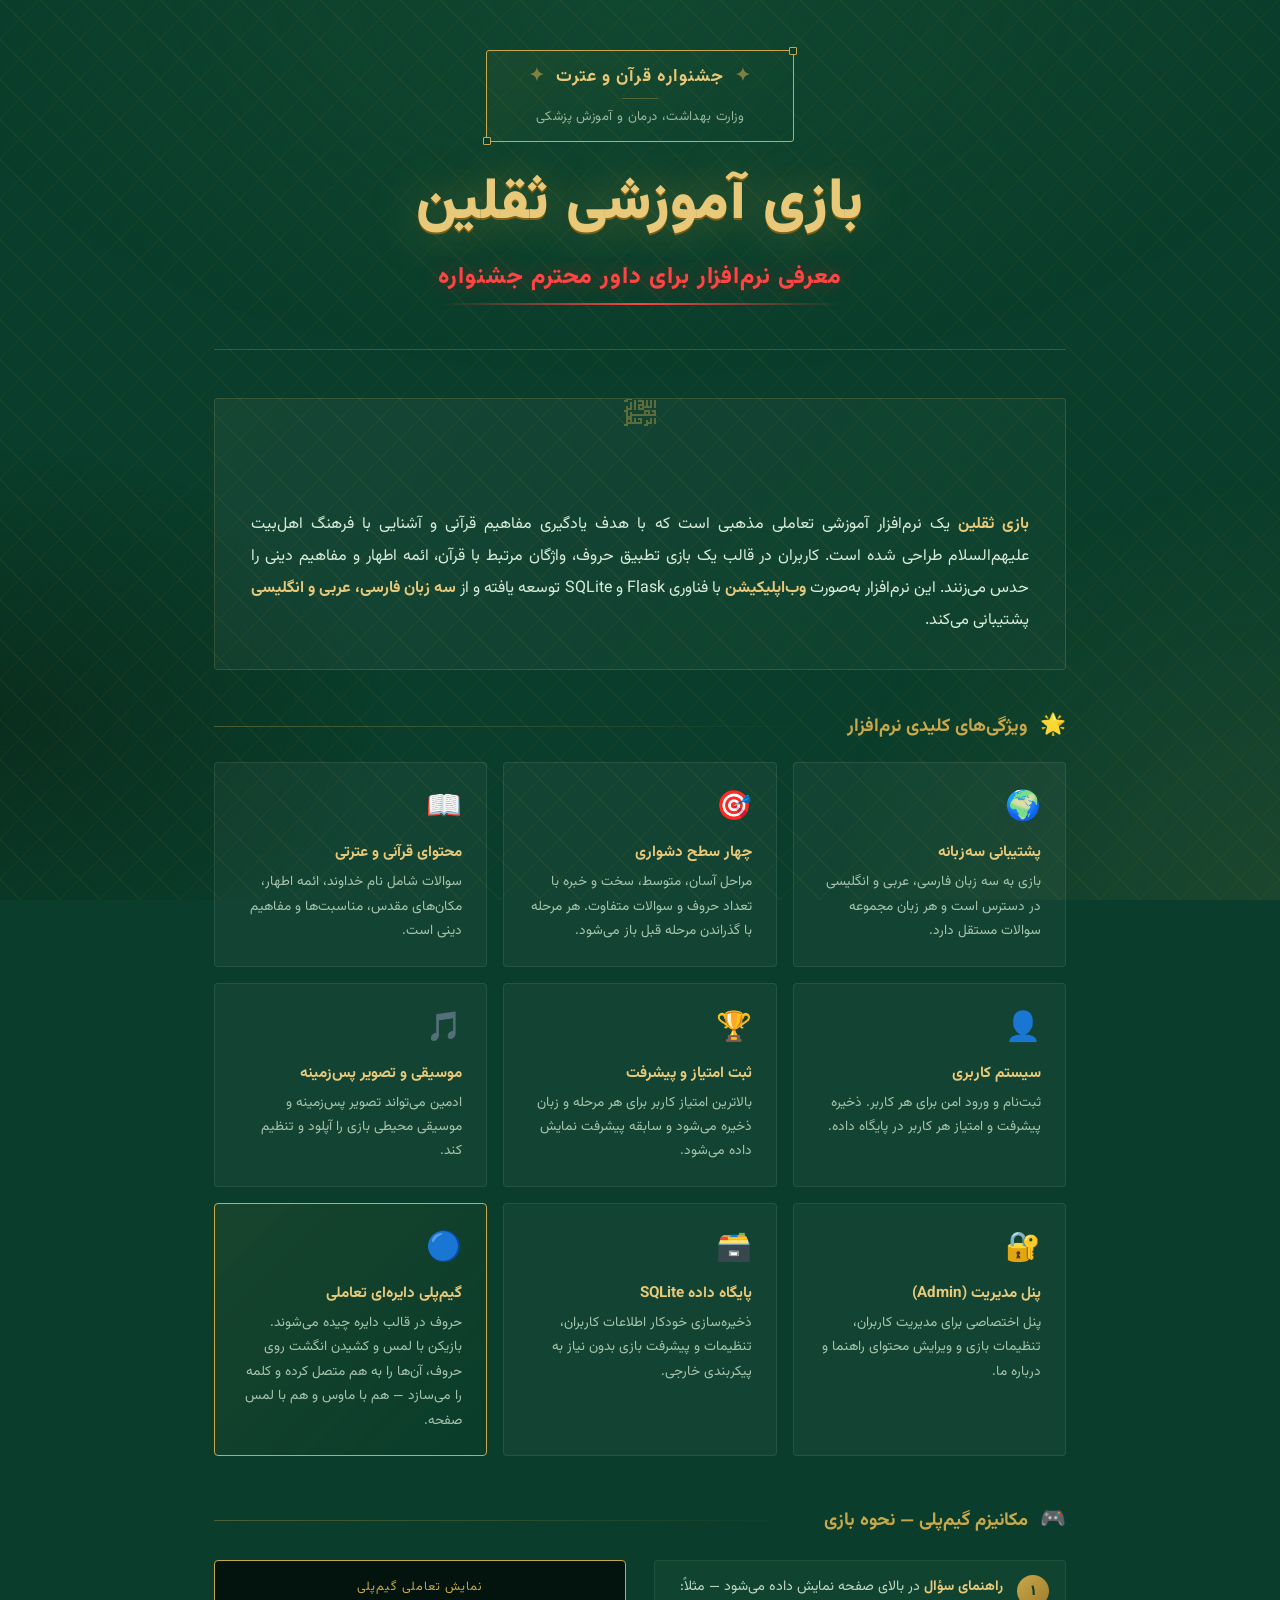
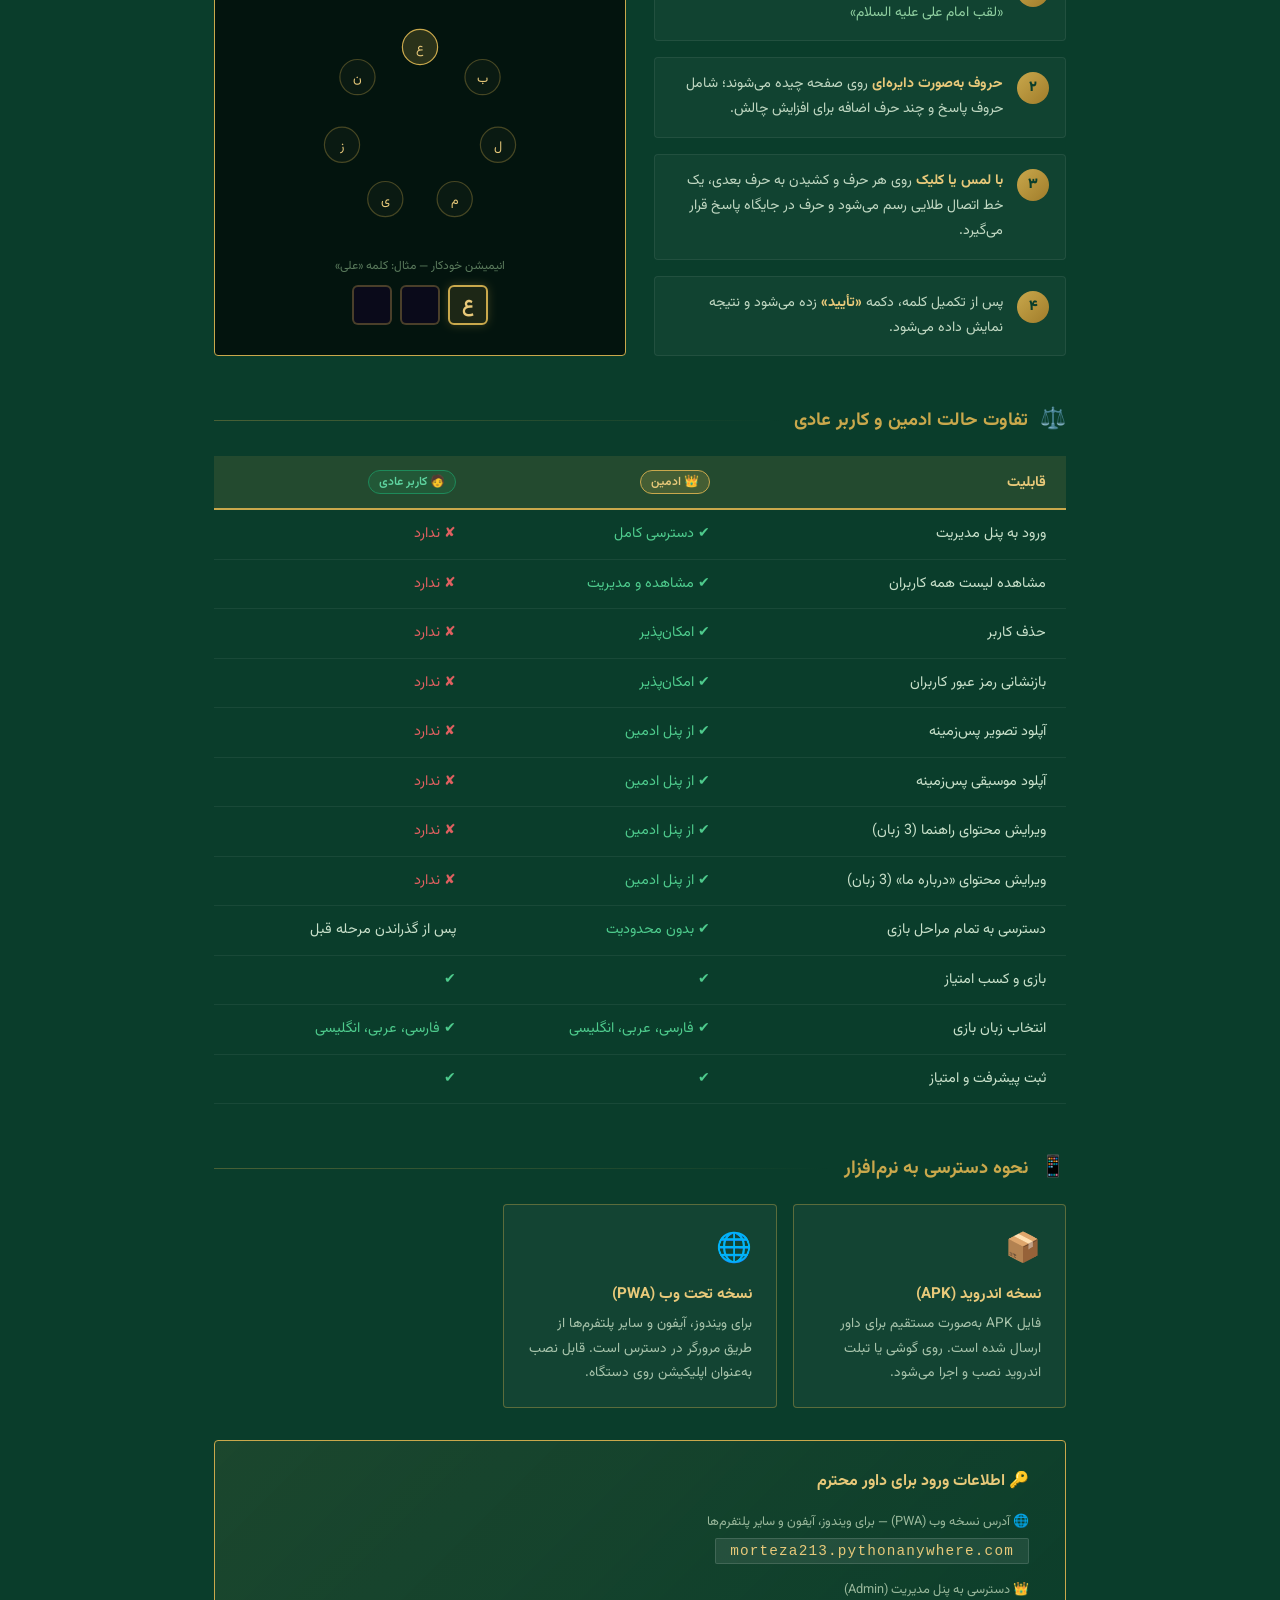
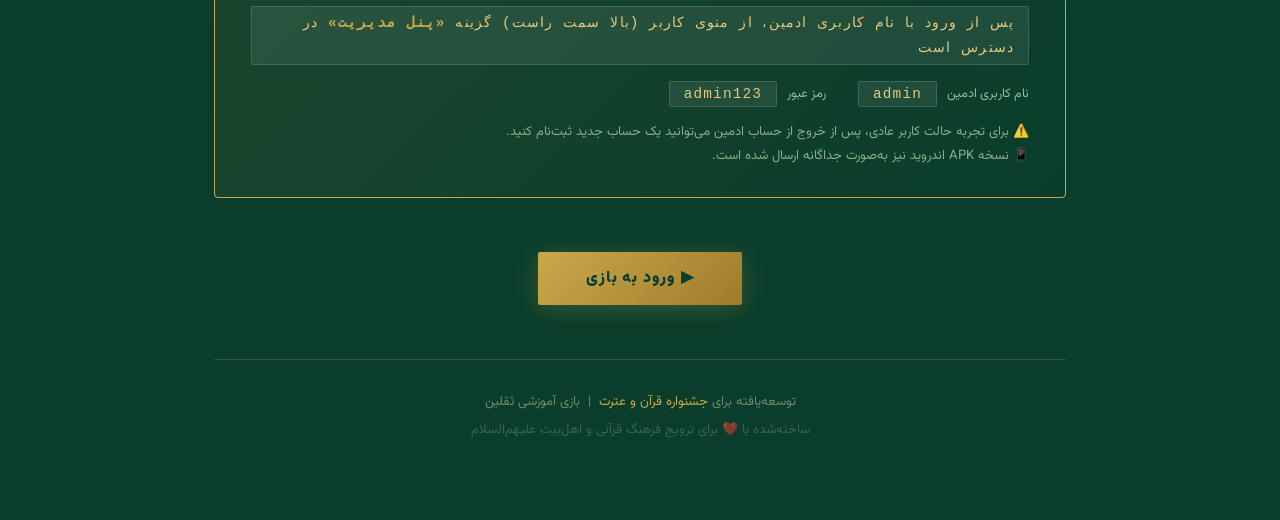
<file: templates/intro_judge.html>
<!DOCTYPE html>
<html lang="fa" dir="rtl">
<head>
<meta charset="UTF-8">
<meta name="viewport" content="width=device-width, initial-scale=1.0">
<!-- اضافه کردن PWA manifest و theme-color -->
<link rel="manifest" href="/manifest.json">
<meta name="theme-color" content="#0a0a1a">
<title>بازی ثقلین — جشنواره قرآن و عترت</title>
<style>html,body{background:#0a3d2b!important}</style>
<link href="https://fonts.googleapis.com/css2?family=Vazirmatn:wght@300;400;600;700;900&display=swap" rel="stylesheet">
<style>
  :root {
    --gold: #c9a84c;
    --gold-light: #e8c97a;
    --gold-pale: #f5e6b8;
    --green-deep: #0a3d2b;
    --green-mid: #145c3e;
    --green-bright: #1e8a5a;
    --cream: #fdf6e3;
    --text-dark: #1a1208;
    --text-muted: #5a4a2a;
  }

  * { margin: 0; padding: 0; box-sizing: border-box; }

  body {
    font-family: 'Vazirmatn', sans-serif;
    background: var(--green-deep);
    color: var(--cream);
    min-height: 100vh;
    overflow-x: hidden;
  }

  /* ── Geometric background ── */
  .bg-pattern {
    position: fixed; inset: 0; z-index: 0;
    background:
      radial-gradient(ellipse 80% 60% at 50% 0%, #1e5c3a55 0%, transparent 70%),
      radial-gradient(ellipse 60% 80% at 100% 100%, #c9a84c18 0%, transparent 60%),
      radial-gradient(ellipse 50% 50% at 0% 80%, #0a2e1e 0%, transparent 60%);
  }

  .arabesque {
    position: fixed; inset: 0; z-index: 0; opacity: .07;
    background-image:
      repeating-linear-gradient(45deg, var(--gold) 0, var(--gold) 1px, transparent 0, transparent 50%),
      repeating-linear-gradient(-45deg, var(--gold) 0, var(--gold) 1px, transparent 0, transparent 50%);
    background-size: 40px 40px;
  }

  /* ── Layout ── */
  .page { position: relative; z-index: 1; max-width: 900px; margin: 0 auto; padding: 50px 24px 80px; }

  /* ── Header ── */
  .header {
    text-align: center;
    border-bottom: 1px solid #c9a84c44;
    padding-bottom: 44px;
    margin-bottom: 48px;
    animation: fadeDown .9s ease both;
  }

  .festival-block {
    display: inline-flex;
    flex-direction: column;
    align-items: center;
    border: 1px solid var(--gold);
    border-radius: 3px;
    padding: 12px 36px 14px;
    margin-bottom: 28px;
    background: linear-gradient(135deg, #c9a84c0e, #0a3d2b22);
    position: relative;
  }

  .festival-block::before, .festival-block::after {
    content: '';
    position: absolute;
    width: 6px; height: 6px;
    border: 1px solid var(--gold);
    background: var(--green-deep);
    border-radius: 1px;
  }
  .festival-block::before { top: -4px; right: -4px; }
  .festival-block::after  { bottom: -4px; left: -4px; }

  .festival-name {
    font-size: 1.1rem;
    font-weight: 700;
    color: var(--gold-light);
    letter-spacing: .06em;
  }

  .festival-divider {
    width: 36px; height: 1px;
    background: #c9a84c55;
    margin: 8px auto;
  }

  .ministry-name {
    font-size: .82rem;
    color: #9ab89c;
    font-weight: 400;
    letter-spacing: .03em;
  }

  .ornament { color: var(--gold); font-size: 1.1rem; margin: 0 6px; opacity: .6; }

  .main-title {
    font-size: clamp(2.2rem, 6vw, 3.6rem);
    font-weight: 900;
    line-height: 1.2;
    color: var(--gold-light);
    text-shadow: 0 0 50px #c9a84c77, 0 2px 0 #7a5a10;
    margin-bottom: 20px;
    letter-spacing: .02em;
  }

  .subtitle-wrap {
    display: inline-block;
    color: #ff4444;
    text-shadow: 0 0 18px #ff222266;
    font-size: clamp(1.1rem, 3vw, 1.45rem);
    font-weight: 800;
    letter-spacing: .04em;
    padding: 0 4px;
  }

  .subtitle-wrap::after {
    content: '';
    display: block;
    height: 2px;
    background: linear-gradient(to left, transparent, #ff4444, transparent);
    margin-top: 8px;
    border-radius: 1px;
  }

  /* ── Intro box ── */
  .intro-card {
    background: linear-gradient(135deg, #ffffff0c, #ffffff06);
    border: 1px solid #c9a84c33;
    border-radius: 4px;
    padding: 32px 36px;
    padding-top: 60px;
    margin-bottom: 40px;
    animation: fadeUp .9s .2s ease both;
    position: relative;
    overflow: hidden;
  }

  .intro-card::before {
    content: '﷽';
    position: absolute;
    top: -10px; left: 50%;
    transform: translateX(-50%);
    font-size: 2rem;
    color: var(--gold);
    opacity: .4;
  }

  .intro-card p {
    line-height: 2;
    color: #d8edd9;
    font-size: 1rem;
    text-align: justify;
  }

  .intro-card strong { color: var(--gold-light); }

  /* ── Section titles ── */
  .section-title {
    display: flex;
    align-items: center;
    gap: 12px;
    font-size: 1.15rem;
    font-weight: 700;
    color: var(--gold);
    margin-bottom: 20px;
  }

  .section-title::after {
    content: '';
    flex: 1;
    height: 1px;
    background: linear-gradient(to left, transparent, #c9a84c55);
  }

  .section-icon { font-size: 1.3rem; }

  /* ── Features grid ── */
  .features-grid {
    display: grid;
    grid-template-columns: repeat(auto-fill, minmax(260px, 1fr));
    gap: 16px;
    margin-bottom: 48px;
    animation: fadeUp .9s .35s ease both;
  }

  .feature-card {
    background: #ffffff0a;
    border: 1px solid #ffffff15;
    border-radius: 4px;
    padding: 22px 24px;
    transition: border-color .25s, transform .25s;
  }

  .feature-card:hover {
    border-color: var(--gold);
    transform: translateY(-3px);
  }

  .feature-icon { font-size: 1.8rem; margin-bottom: 10px; display: block; }

  .feature-title {
    font-weight: 700;
    font-size: .95rem;
    color: var(--gold-light);
    margin-bottom: 6px;
  }

  .feature-desc {
    font-size: .85rem;
    color: #a8c4ac;
    line-height: 1.8;
  }

  /* ── Comparison table ── */
  .compare-wrap {
    animation: fadeUp .9s .5s ease both;
    margin-bottom: 48px;
  }

  .compare-table {
    width: 100%;
    border-collapse: collapse;
    font-size: .9rem;
  }

  .compare-table thead tr {
    background: #c9a84c22;
  }

  .compare-table th {
    padding: 14px 20px;
    text-align: right;
    color: var(--gold-light);
    font-weight: 700;
    border-bottom: 2px solid var(--gold);
  }

  .compare-table td {
    padding: 12px 20px;
    border-bottom: 1px solid #ffffff10;
    color: #c8e0ca;
    vertical-align: top;
    line-height: 1.7;
  }

  .compare-table tr:hover td { background: #ffffff06; }

  .badge {
    display: inline-block;
    padding: 2px 10px;
    border-radius: 20px;
    font-size: .75rem;
    font-weight: 600;
  }

  .badge-admin { background: #c9a84c33; color: var(--gold-light); border: 1px solid var(--gold); }
  .badge-user  { background: #1e8a5a33; color: #5fd4a0; border: 1px solid #1e8a5a; }
  .check { color: #4ecb8d; }
  .cross { color: #e06060; }

  /* ── Login box ── */
  .login-box {
    background: linear-gradient(135deg, #c9a84c18, #0a3d2b55);
    border: 1px solid var(--gold);
    border-radius: 4px;
    padding: 28px 36px;
    margin-bottom: 48px;
    animation: fadeUp .9s .65s ease both;
  }

  .login-box h3 {
    color: var(--gold-light);
    font-size: 1rem;
    margin-bottom: 18px;
    font-weight: 700;
  }

  .cred-row {
    display: flex;
    gap: 32px;
    flex-wrap: wrap;
    margin-bottom: 10px;
  }

  .cred {
    display: flex;
    align-items: center;
    gap: 10px;
    font-size: .9rem;
  }

  .cred-label {
    color: #9ab89c;
    font-size: .8rem;
  }

  .cred-value {
    background: #ffffff14;
    border: 1px solid #ffffff22;
    padding: 4px 14px;
    border-radius: 2px;
    font-family: monospace;
    color: var(--gold-light);
    letter-spacing: .08em;
  }

  .note {
    font-size: .82rem;
    color: #8aad8c;
    margin-top: 14px;
    line-height: 1.8;
  }

  /* ── How to run ── */
  .run-steps {
    counter-reset: step;
    list-style: none;
    animation: fadeUp .9s .8s ease both;
    margin-bottom: 48px;
  }

  .run-steps li {
    counter-increment: step;
    display: flex;
    align-items: flex-start;
    gap: 16px;
    padding: 14px 0;
    border-bottom: 1px solid #ffffff0d;
    color: #c0d8c2;
    font-size: .9rem;
    line-height: 1.8;
  }

  .run-steps li::before {
    content: counter(step);
    min-width: 32px; height: 32px;
    background: var(--gold);
    color: var(--green-deep);
    border-radius: 50%;
    display: flex; align-items: center; justify-content: center;
    font-weight: 900;
    font-size: .85rem;
    flex-shrink: 0;
    margin-top: 2px;
  }

  code {
    background: #0a2218;
    border: 1px solid #ffffff22;
    padding: 2px 8px;
    border-radius: 2px;
    font-family: 'Courier New', monospace;
    font-size: .85em;
    color: #7adba0;
  }

  /* ── Footer ── */
  .footer {
    text-align: center;
    padding-top: 32px;
    border-top: 1px solid #c9a84c33;
    color: #6a8c6c;
    font-size: .82rem;
    animation: fadeUp .9s .95s ease both;
  }

  .footer .gold { color: var(--gold); }

  /* ── Animations ── */
  @keyframes fadeDown {
    from { opacity: 0; transform: translateY(-24px); }
    to   { opacity: 1; transform: translateY(0); }
  }

  @keyframes fadeUp {
    from { opacity: 0; transform: translateY(20px); }
    to   { opacity: 1; transform: translateY(0); }
  }

  /* ── Launch button ── */
  .launch-wrap {
    text-align: center;
    margin-bottom: 48px;
    animation: fadeUp .9s .85s ease both;
  }

  .launch-btn {
    display: inline-block;
    background: linear-gradient(135deg, #c9a84c, #a07c2a);
    color: var(--green-deep);
    font-family: 'Vazirmatn', sans-serif;
    font-weight: 900;
    font-size: 1rem;
    padding: 14px 48px;
    border-radius: 2px;
    text-decoration: none;
    letter-spacing: .05em;
    box-shadow: 0 4px 24px #c9a84c44;
    transition: transform .2s, box-shadow .2s;
    cursor: pointer;
    border: none;
    margin: 6px;
  }

  .launch-btn:hover {
    transform: translateY(-2px);
    box-shadow: 0 8px 32px #c9a84c66;
  }

  .launch-btn.secondary {
    background: transparent;
    border: 1px solid var(--gold);
    color: var(--gold-light);
    box-shadow: none;
  }

  /* ── Gameplay showcase ── */
  .gameplay-showcase {
    display: grid;
    grid-template-columns: 1fr 1fr;
    gap: 28px;
    margin-bottom: 48px;
    animation: fadeUp .9s .42s ease both;
  }

  .gameplay-desc {
    display: flex;
    flex-direction: column;
    gap: 16px;
  }

  .gameplay-step {
    display: flex;
    gap: 14px;
    align-items: flex-start;
    background: #ffffff08;
    border: 1px solid #ffffff12;
    border-radius: 4px;
    padding: 14px 16px;
  }

  .step-num {
    min-width: 32px; height: 32px;
    background: linear-gradient(135deg, var(--gold), #a07c2a);
    color: var(--green-deep);
    border-radius: 50%;
    display: flex; align-items: center; justify-content: center;
    font-weight: 900; font-size: .9rem;
    flex-shrink: 0;
  }

  .step-text {
    font-size: .88rem;
    color: #c0d8c2;
    line-height: 1.8;
  }

  .step-text strong { color: var(--gold-light); }
  .step-text em { color: #8fcfa0; font-style: normal; }

  .gameplay-visual {
    background: #000000aa;
    border: 1px solid var(--gold);
    border-radius: 4px;
    padding: 16px;
    display: flex;
    flex-direction: column;
    align-items: center;
    gap: 10px;
  }

  .visual-label {
    font-size: .78rem;
    color: var(--gold);
    letter-spacing: .08em;
    text-align: center;
  }

  .visual-hint {
    font-size: .75rem;
    color: #5a7a5c;
    text-align: center;
  }

  #demoSvg { width: 100%; max-width: 240px; }

  .answer-preview {
    display: flex;
    gap: 8px;
    justify-content: center;
  }

  .answer-box {
    width: 40px; height: 40px;
    border: 2px solid #c9a84c55;
    border-radius: 6px;
    display: flex; align-items: center; justify-content: center;
    font-size: 1.2rem;
    color: var(--gold-light);
    font-weight: 700;
    background: #0a0a1a;
    transition: all .3s;
  }

  .answer-box.filled {
    border-color: var(--gold);
    background: #c9a84c22;
    box-shadow: 0 0 10px #c9a84c44;
  }

  .answer-box.correct { border-color: #4ecb8d; background: #4ecb8d22; color: #4ecb8d; }

  @media (max-width: 640px) {
    .gameplay-showcase { grid-template-columns: 1fr; }
  }

  @media (max-width: 600px) {
    .intro-card, .login-box { padding: 22px 18px; }
    .compare-table th, .compare-table td { padding: 10px 12px; }
  }
</style>
<base target="_blank">
<base target="_blank">
</head>
<body>

<div class="bg-pattern"></div>
<div class="arabesque"></div>

<div class="page">

  <!-- ══ HEADER ══ -->
  <header class="header">

    <div class="festival-block">
      <div class="festival-name">
        <span class="ornament">✦</span>
        جشنواره قرآن و عترت
        <span class="ornament">✦</span>
      </div>
      <div class="festival-divider"></div>
      <div class="ministry-name">وزارت بهداشت، درمان و آموزش پزشکی</div>
    </div>

    <h1 class="main-title">بازی آموزشی ثقلین</h1>

    <div class="subtitle-wrap">معرفی نرم‌افزار برای داور محترم جشنواره</div>

  </header>

  <!-- ══ INTRO ══ -->
  <div class="intro-card">
    <br><br>
    <p>
      <strong>بازی ثقلین</strong> یک نرم‌افزار آموزشی تعاملی مذهبی است که با هدف یادگیری مفاهیم قرآنی و آشنایی با فرهنگ اهل‌بیت علیهم‌السلام طراحی شده است.
      کاربران در قالب یک بازی تطبیق حروف، واژگان مرتبط با قرآن، ائمه اطهار و مفاهیم دینی را حدس می‌زنند.
      این نرم‌افزار به‌صورت <strong>وب‌اپلیکیشن</strong> با فناوری Flask و SQLite توسعه یافته و از <strong>سه زبان فارسی، عربی و انگلیسی</strong> پشتیبانی می‌کند.
    </p>
  </div>

  <!-- ══ FEATURES ══ -->
  <div class="section-title"><span class="section-icon">🌟</span> ویژگی‌های کلیدی نرم‌افزار</div>
  <div class="features-grid">

    <div class="feature-card">
      <span class="feature-icon">🌍</span>
      <div class="feature-title">پشتیبانی سه‌زبانه</div>
      <div class="feature-desc">بازی به سه زبان فارسی، عربی و انگلیسی در دسترس است و هر زبان مجموعه سوالات مستقل دارد.</div>
    </div>

    <div class="feature-card">
      <span class="feature-icon">🎯</span>
      <div class="feature-title">چهار سطح دشواری</div>
      <div class="feature-desc">مراحل آسان، متوسط، سخت و خبره با تعداد حروف و سوالات متفاوت. هر مرحله با گذراندن مرحله قبل باز می‌شود.</div>
    </div>

    <div class="feature-card">
      <span class="feature-icon">📖</span>
      <div class="feature-title">محتوای قرآنی و عترتی</div>
      <div class="feature-desc">سوالات شامل نام خداوند، ائمه اطهار، مکان‌های مقدس، مناسبت‌ها و مفاهیم دینی است.</div>
    </div>

    <div class="feature-card">
      <span class="feature-icon">👤</span>
      <div class="feature-title">سیستم کاربری</div>
      <div class="feature-desc">ثبت‌نام و ورود امن برای هر کاربر. ذخیره پیشرفت و امتیاز هر کاربر در پایگاه داده.</div>
    </div>

    <div class="feature-card">
      <span class="feature-icon">🏆</span>
      <div class="feature-title">ثبت امتیاز و پیشرفت</div>
      <div class="feature-desc">بالاترین امتیاز کاربر برای هر مرحله و زبان ذخیره می‌شود و سابقه پیشرفت نمایش داده می‌شود.</div>
    </div>

    <div class="feature-card">
      <span class="feature-icon">🎵</span>
      <div class="feature-title">موسیقی و تصویر پس‌زمینه</div>
      <div class="feature-desc">ادمین می‌تواند تصویر پس‌زمینه و موسیقی محیطی بازی را آپلود و تنظیم کند.</div>
    </div>

    <div class="feature-card">
      <span class="feature-icon">🔐</span>
      <div class="feature-title">پنل مدیریت (Admin)</div>
      <div class="feature-desc">پنل اختصاصی برای مدیریت کاربران، تنظیمات بازی و ویرایش محتوای راهنما و درباره ما.</div>
    </div>

    <div class="feature-card">
      <span class="feature-icon">🗃️</span>
      <div class="feature-title">پایگاه داده SQLite</div>
      <div class="feature-desc">ذخیره‌سازی خودکار اطلاعات کاربران، تنظیمات و پیشرفت بازی بدون نیاز به پیکربندی خارجی.</div>
    </div>

    <div class="feature-card" style="border-color: var(--gold); background: linear-gradient(135deg, #c9a84c12, #0a3d2b44);">
      <span class="feature-icon">🔵</span>
      <div class="feature-title">گیم‌پلی دایره‌ای تعاملی</div>
      <div class="feature-desc">حروف در قالب دایره چیده می‌شوند. بازیکن با لمس و کشیدن انگشت روی حروف، آن‌ها را به هم متصل کرده و کلمه را می‌سازد — هم با ماوس و هم با لمس صفحه.</div>
    </div>

  </div>

  <!-- ══ GAMEPLAY VISUAL ══ -->
  <div class="section-title" style="margin-bottom:24px;"><span class="section-icon">🎮</span> مکانیزم گیم‌پلی — نحوه بازی</div>
  <div class="gameplay-showcase">

    <div class="gameplay-desc">
      <div class="gameplay-step">
        <div class="step-num">۱</div>
        <div class="step-text"><strong>راهنمای سؤال</strong> در بالای صفحه نمایش داده می‌شود — مثلاً: <em>«لقب امام علی علیه السلام»</em></div>
      </div>
      <div class="gameplay-step">
        <div class="step-num">۲</div>
        <div class="step-text"><strong>حروف به‌صورت دایره‌ای</strong> روی صفحه چیده می‌شوند؛ شامل حروف پاسخ و چند حرف اضافه برای افزایش چالش.</div>
      </div>
      <div class="gameplay-step">
        <div class="step-num">۳</div>
        <div class="step-text"><strong>با لمس یا کلیک</strong> روی هر حرف و کشیدن به حرف بعدی، یک خط اتصال طلایی رسم می‌شود و حرف در جایگاه پاسخ قرار می‌گیرد.</div>
      </div>
      <div class="gameplay-step">
        <div class="step-num">۴</div>
        <div class="step-text">پس از تکمیل کلمه، دکمه <strong>«تأیید»</strong> زده می‌شود و نتیجه نمایش داده می‌شود.</div>
      </div>
    </div>

    <div class="gameplay-visual">
      <div class="visual-label">نمایش تعاملی گیم‌پلی</div>
      <svg viewBox="0 0 300 300" xmlns="http://www.w3.org/2000/svg" id="demoSvg">
        <path id="demoPath" d="" stroke="#c9a84c" stroke-width="2.5" fill="none" stroke-linecap="round" stroke-linejoin="round" opacity="0.85"/>
      </svg>
      <div class="visual-hint">انیمیشن خودکار — مثال: کلمه «علی»</div>
      <div class="answer-preview" id="answerPreview">
        <div class="answer-box" id="ab0"></div>
        <div class="answer-box" id="ab1"></div>
        <div class="answer-box" id="ab2"></div>
      </div>
    </div>

  </div>

  <!-- ══ COMPARISON TABLE ══ -->
  <div class="compare-wrap">
    <div class="section-title"><span class="section-icon">⚖️</span> تفاوت حالت ادمین و کاربر عادی</div>
    <table class="compare-table">
      <thead>
        <tr><th>قابلیت</th><th><span class="badge badge-admin">👑 ادمین</span></th><th><span class="badge badge-user">🧑 کاربر عادی</span></th></tr>
      </thead>
      <tbody>
        <tr><td>ورود به پنل مدیریت</td><td><span class="check">✔ دسترسی کامل</span></td><td><span class="cross">✘ ندارد</span></td></tr>
        <tr><td>مشاهده لیست همه کاربران</td><td><span class="check">✔ مشاهده و مدیریت</span></td><td><span class="cross">✘ ندارد</span></td></tr>
        <tr><td>حذف کاربر</td><td><span class="check">✔ امکان‌پذیر</span></td><td><span class="cross">✘ ندارد</span></td></tr>
        <tr><td>بازنشانی رمز عبور کاربران</td><td><span class="check">✔ امکان‌پذیر</span></td><td><span class="cross">✘ ندارد</span></td></tr>
        <tr><td>آپلود تصویر پس‌زمینه</td><td><span class="check">✔ از پنل ادمین</span></td><td><span class="cross">✘ ندارد</span></td></tr>
        <tr><td>آپلود موسیقی پس‌زمینه</td><td><span class="check">✔ از پنل ادمین</span></td><td><span class="cross">✘ ندارد</span></td></tr>
        <tr><td>ویرایش محتوای راهنما (3 زبان)</td><td><span class="check">✔ از پنل ادمین</span></td><td><span class="cross">✘ ندارد</span></td></tr>
        <tr><td>ویرایش محتوای «درباره ما» (3 زبان)</td><td><span class="check">✔ از پنل ادمین</span></td><td><span class="cross">✘ ندارد</span></td></tr>
        <tr><td>دسترسی به تمام مراحل بازی</td><td><span class="check">✔ بدون محدودیت</span></td><td>پس از گذراندن مرحله قبل</td></tr>
        <tr><td>بازی و کسب امتیاز</td><td><span class="check">✔</span></td><td><span class="check">✔</span></td></tr>
        <tr><td>انتخاب زبان بازی</td><td><span class="check">✔ فارسی، عربی، انگلیسی</span></td><td><span class="check">✔ فارسی، عربی، انگلیسی</span></td></tr>
        <tr><td>ثبت پیشرفت و امتیاز</td><td><span class="check">✔</span></td><td><span class="check">✔</span></td></tr>
      </tbody>
    </table>
  </div>

  <!-- ══ ACCESS PLATFORMS ══ -->
  <div class="section-title"><span class="section-icon">📱</span> نحوه دسترسی به نرم‌افزار</div>
  <div class="features-grid" style="margin-bottom: 32px;">

    <div class="feature-card" style="border-color: #c9a84c66;">
      <span class="feature-icon">📦</span>
      <div class="feature-title">نسخه اندروید (APK)</div>
      <div class="feature-desc">فایل APK به‌صورت مستقیم برای داور ارسال شده است. روی گوشی یا تبلت اندروید نصب و اجرا می‌شود.</div>
    </div>

    <div class="feature-card" style="border-color: #c9a84c66;">
      <span class="feature-icon">🌐</span>
      <div class="feature-title">نسخه تحت وب (PWA)</div>
      <div class="feature-desc">برای ویندوز، آیفون و سایر پلتفرم‌ها از طریق مرورگر در دسترس است. قابل نصب به‌عنوان اپلیکیشن روی دستگاه.</div>
    </div>

  </div>

  <!-- ══ CREDENTIALS ══ -->
  <div class="login-box">
    <h3>🔑 اطلاعات ورود برای داور محترم</h3>
    <div class="cred-row" style="margin-bottom: 16px;">
      <div class="cred" style="flex-direction: column; align-items: flex-start; gap: 6px;">
        <span class="cred-label">🌐 آدرس نسخه وب (PWA) — برای ویندوز، آیفون و سایر پلتفرم‌ها</span>
        <span class="cred-value" style="word-break:break-all; white-space:normal;">morteza213.pythonanywhere.com</span>
      </div>
    </div>
    <div class="cred-row" style="margin-bottom: 16px;">
      <div class="cred" style="flex-direction: column; align-items: flex-start; gap: 6px;">
        <span class="cred-label">👑 دسترسی به پنل مدیریت (Admin)</span>
        <span class="cred-value" style="white-space:normal; line-height:1.7;">پس از ورود با نام کاربری ادمین، از منوی کاربر (بالا سمت راست) گزینه <strong style="color:var(--gold);">«پنل مدیریت»</strong> در دسترس است</span>
      </div>
    </div>
    <div class="cred-row">
      <div class="cred">
        <span class="cred-label">نام کاربری ادمین</span>
        <span class="cred-value">admin</span>
      </div>
      <div class="cred">
        <span class="cred-label">رمز عبور</span>
        <span class="cred-value">admin123</span>
      </div>
    </div>
    <div class="note">
      ⚠️ برای تجربه حالت کاربر عادی، پس از خروج از حساب ادمین می‌توانید یک حساب جدید ثبت‌نام کنید.
      <br>
      📱 نسخه APK اندروید نیز به‌صورت جداگانه ارسال شده است.
    </div>
  </div>

  <!-- ══ LAUNCH ══ -->
  <div class="launch-wrap">
    <button class="launch-btn" id="launchGameBtn">▶ ورود به بازی</button>
    </div>

  <!-- ══ FOOTER ══ -->
  <div class="footer">
    <p>توسعه‌یافته برای <span class="gold">جشنواره قرآن و عترت</span> &nbsp;|&nbsp; بازی آموزشی ثقلین</p>
    <p style="margin-top:8px; opacity:.5;">ساخته‌شده با ❤️ برای ترویج فرهنگ قرآنی و اهل‌بیت علیهم‌السلام</p>
  </div>

</div>

<script>
  // ── Demo animation (همان کد قبلی) ──
  const cx = 150, cy = 150, r = 100;
  const word = ['ع', 'ل', 'ی'];
  const allLetters = ['ع', 'ب', 'ل', 'م', 'ی', 'ز', 'ن'];

  const svg = document.getElementById('demoSvg');
  const path = document.getElementById('demoPath');

  const positions = [];
  allLetters.forEach((letter, i) => {
    const angle = (i / allLetters.length) * 2 * Math.PI - Math.PI / 2;
    const x = cx + r * Math.cos(angle);
    const y = cy + r * Math.sin(angle);
    positions.push({ x, y, letter });

    const g = document.createElementNS('http://www.w3.org/2000/svg', 'g');
    const circle = document.createElementNS('http://www.w3.org/2000/svg', 'circle');
    circle.setAttribute('cx', x); circle.setAttribute('cy', y); circle.setAttribute('r', 22);
    circle.setAttribute('fill', '#0a1a12'); circle.setAttribute('stroke', '#c9a84c55');
    circle.setAttribute('stroke-width', '1.5');
    circle.id = 'lc_' + i;
    const text = document.createElementNS('http://www.w3.org/2000/svg', 'text');
    text.setAttribute('x', x); text.setAttribute('y', y + 6);
    text.setAttribute('text-anchor', 'middle');
    text.setAttribute('font-size', '16'); text.setAttribute('fill', '#e8c97a');
    text.setAttribute('font-family', 'Vazirmatn, Tahoma, sans-serif');
    text.textContent = letter;
    g.appendChild(circle); g.appendChild(text);
    svg.appendChild(g);
  });

  const answerIndices = word.map(l => allLetters.indexOf(l));
  let step = 0;
  let pathPoints = [];

  function resetDemo() {
    step = 0; pathPoints = [];
    path.setAttribute('d', '');
    allLetters.forEach((_, i) => {
      const c = document.getElementById('lc_' + i);
      if (c) { c.setAttribute('fill', '#0a1a12'); c.setAttribute('stroke', '#c9a84c55'); }
    });
    [0,1,2].forEach(i => {
      const b = document.getElementById('ab' + i);
      if (b) { b.textContent = ''; b.className = 'answer-box'; }
    });
    setTimeout(runStep, 900);
  }

  function runStep() {
    if (step >= word.length) {
      setTimeout(() => {
        [0,1,2].forEach(i => {
          const b = document.getElementById('ab' + i);
          if (b) b.classList.add('correct');
        });
        setTimeout(resetDemo, 1800);
      }, 400);
      return;
    }
    const idx = answerIndices[step];
    const pos = positions[idx];
    const c = document.getElementById('lc_' + idx);
    if (c) { c.setAttribute('fill', '#c9a84c33'); c.setAttribute('stroke', '#c9a84c'); }
    pathPoints.push(pos);
    if (pathPoints.length === 1) {
      path.setAttribute('d', `M ${pos.x} ${pos.y}`);
    } else {
      const d = pathPoints.map((p, i) => (i === 0 ? `M ${p.x} ${p.y}` : `L ${p.x} ${p.y}`)).join(' ');
      path.setAttribute('d', d);
    }
    const box = document.getElementById('ab' + step);
    if (box) { box.textContent = word[step]; box.classList.add('filled'); }
    step++;
    setTimeout(runStep, 700);
  }
  setTimeout(runStep, 1200);

  // ── هدایت به صفحه بازی هنگام کلیک روی دکمه ──
  document.getElementById('launchGameBtn').addEventListener('click', function() {
    window.location.href = '/game';
  });
</script>

<!-- ثبت Service Worker برای PWA -->
<script>
  if ('serviceWorker' in navigator) {
    navigator.serviceWorker.register('/sw.js')
      .then(reg => console.log('Service Worker registered successfully:', reg))
      .catch(err => console.log('Service Worker registration failed:', err));
  }
</script>
</body>
</html>
</file>
